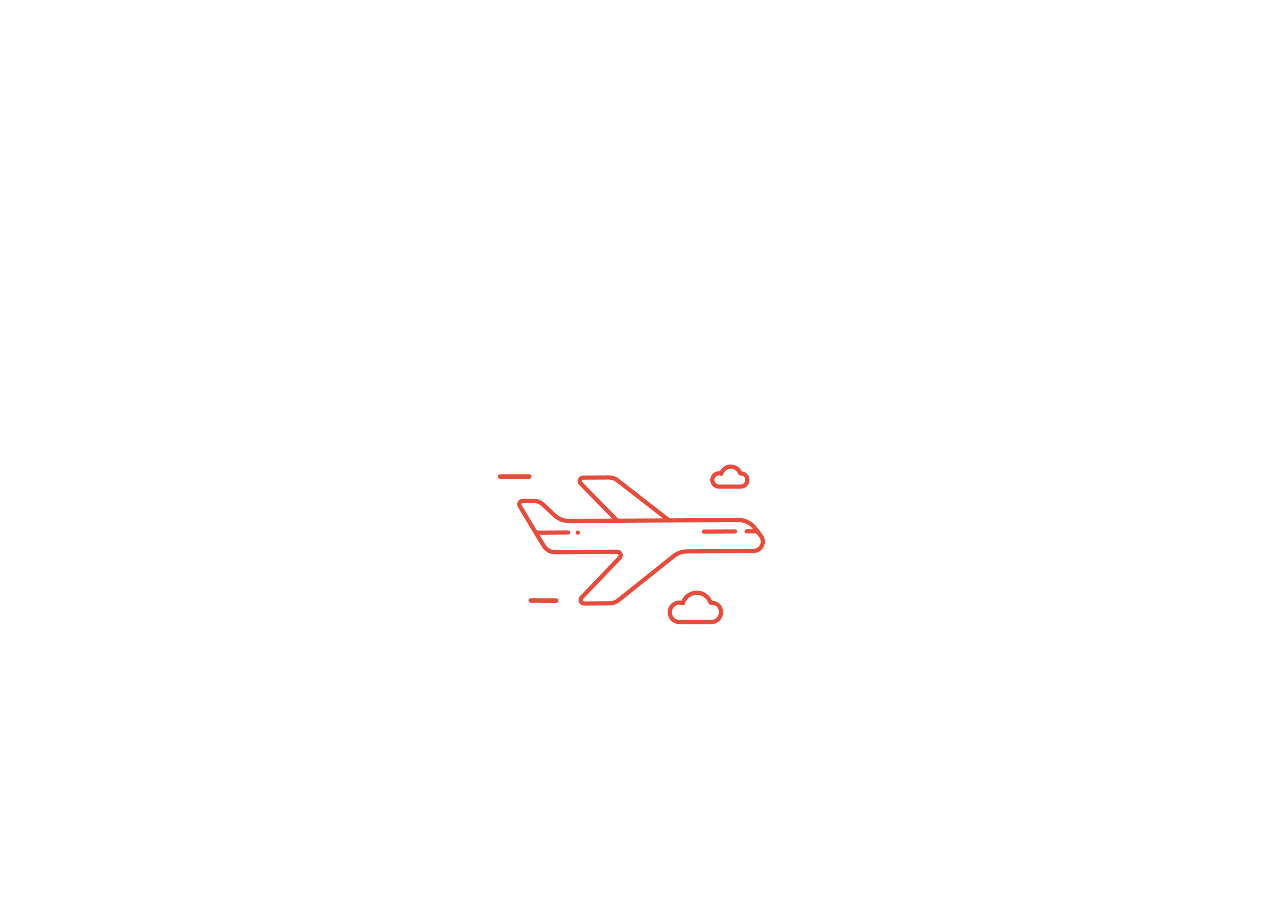
<file: index.html>
<!DOCTYPE html>
<html lang="en">

<head>
    <meta charset="UTF-8">
    <meta http-equiv="X-UA-Compatible" content="IE=edge">
    <meta name="viewport" content="width=device-width, initial-scale=1.0">
    <link rel="stylesheet" href="style.css">
    <title>Document</title>
</head>

<body>
    <div class="app">
        <div class="loading"><img src="loading.gif"></div>
        <div class="covid">
            <div class="headers">
                <div class="title">
                    <p>Covid-19 Statistics</p>
                </div>
                <div id="country-name">
                    <p>Mauritius</p>
                </div>

            </div>
            <div class="data">

                <div id="confirmed" class="data-box">
                    <p>Confirmed</p>
                </div>
                <div id="deaths" class="data-box">
                    <p>Deaths</p>
                </div>
                <div id="recovered" class="data-box">
                    <p>Recovered</p>
                </div>
            </div>

        </div>
    </div>
</body>
<script src="fetch_example.js"></script>

</html>
</file>
<file: style.css>
/* * {
    margin: 0;
    padding: 0;
    border: 0;
} */

.loading {
    display: none;
}

body {
    color: white;
    font-family: Helvetica, sans-serif;
    font-size: 40px;
    display: flex;
    justify-content: center;
    align-items: center;
    margin-top: 25vh;
    transition: 0.5s ease;
}

@keyframes anim {
    0% {
        opacity: 0;
    }
    100% {
        opacity: 1;
    }
}

.covid {
    background: rgb(187, 187, 187);
    display: block;
    width: 50vw;
    border-radius: 20px;
    transition: 0.5s ease;
}

.headers {
    display: flex;
    justify-content: space-evenly;
}

.data {
    display: flex;
    justify-content: space-between;
    margin: 100px;
    text-align: center;
    animation: anim 1s ease;
}

.data-box p:nth-child(1) {
    font-size: 30px;
}

.data-box p:nth-child(2) {
    background: white;
    color: black;
    padding: 50px;
    border-radius: 20px;
}

.title {
    display: grid;
    place-items: initial;
}

.title p {
    margin-bottom: 0;
}

.title p:nth-child(2) {
    font-size: 20px;
    color: rgb(90, 90, 90);
}
</file>
